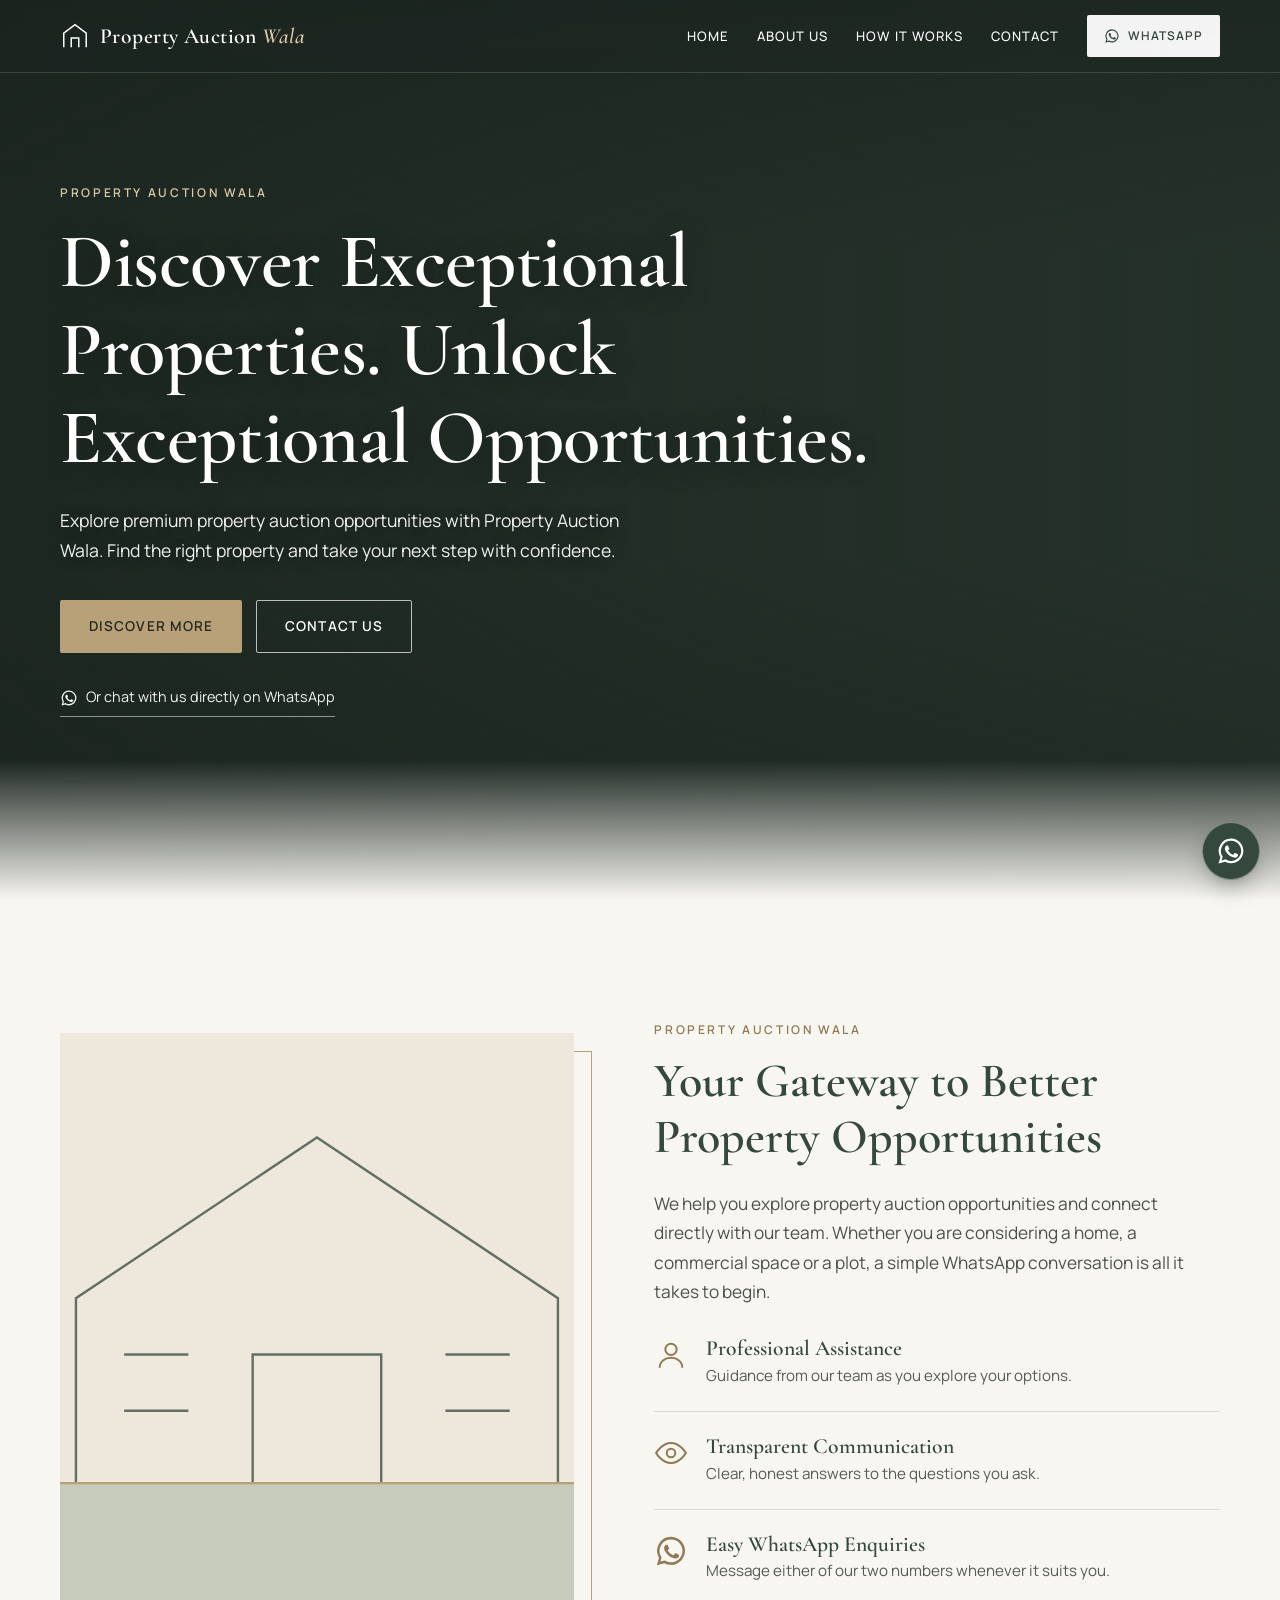
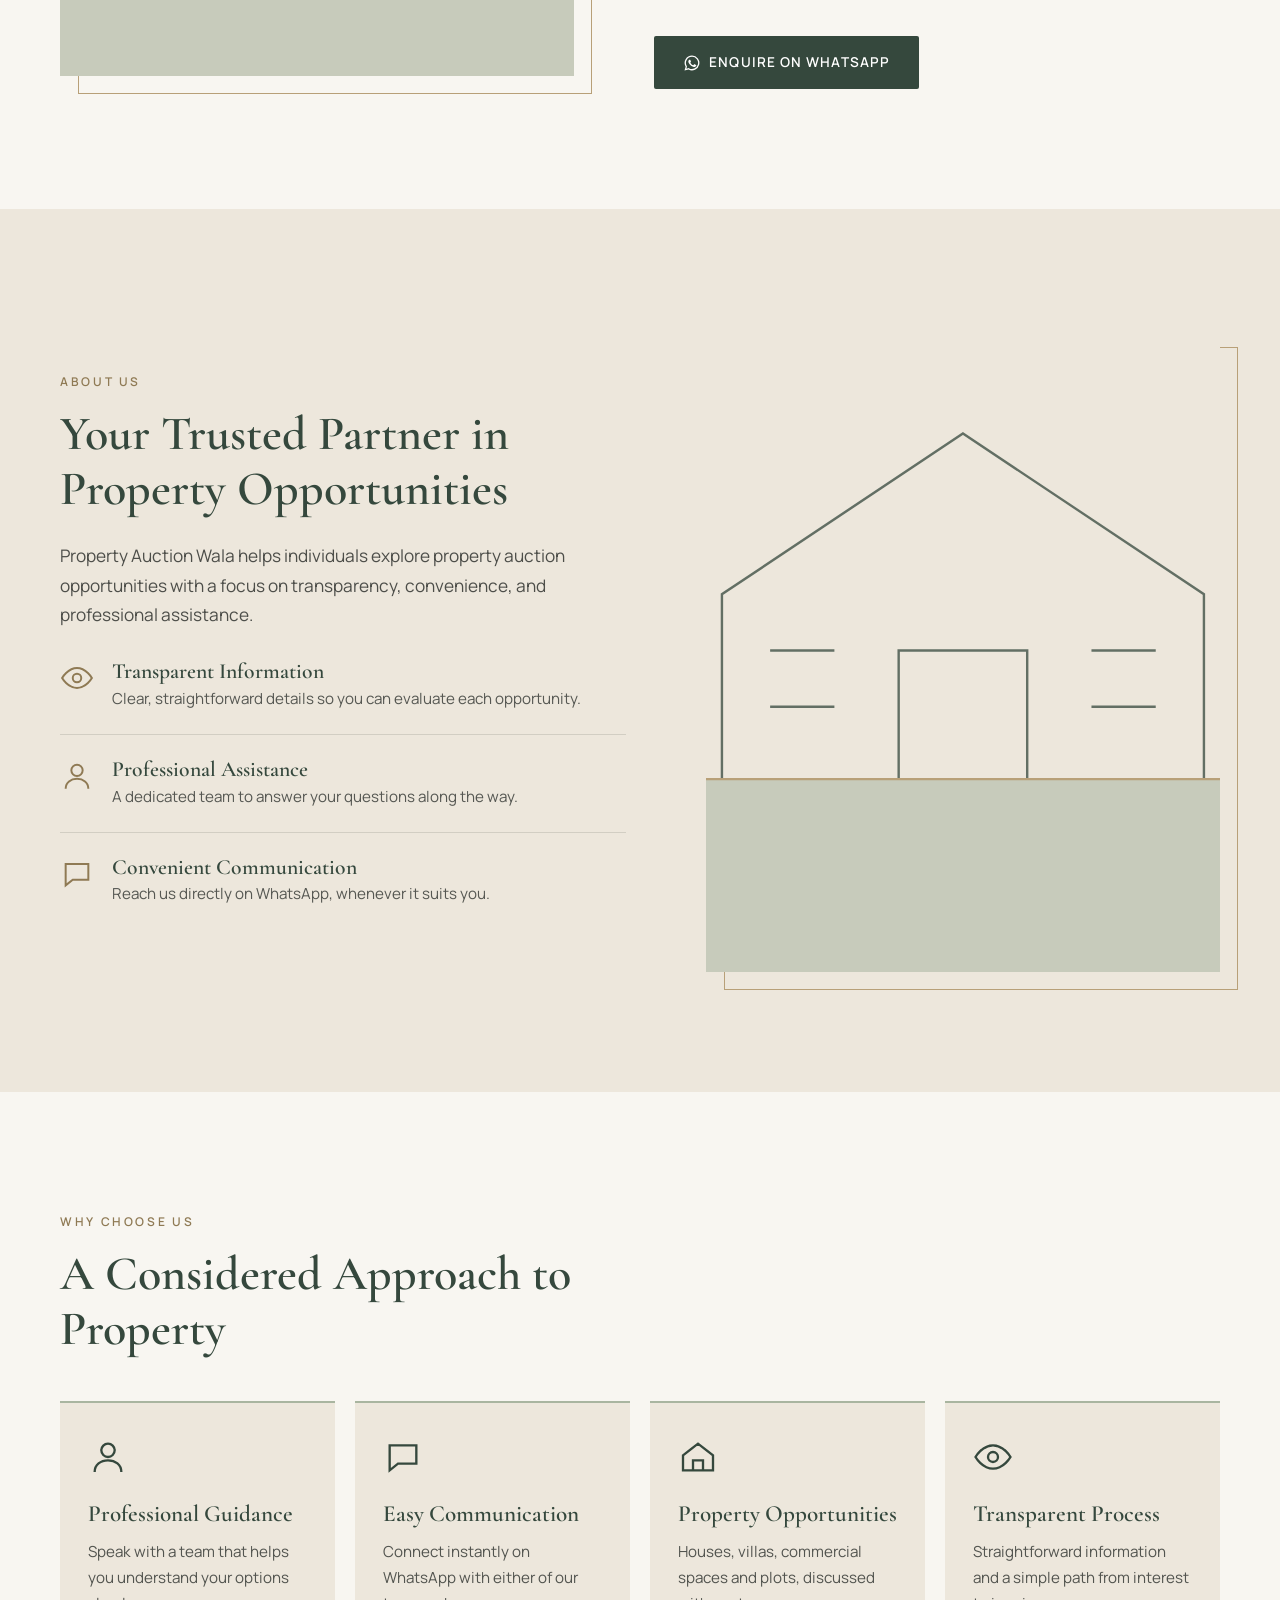
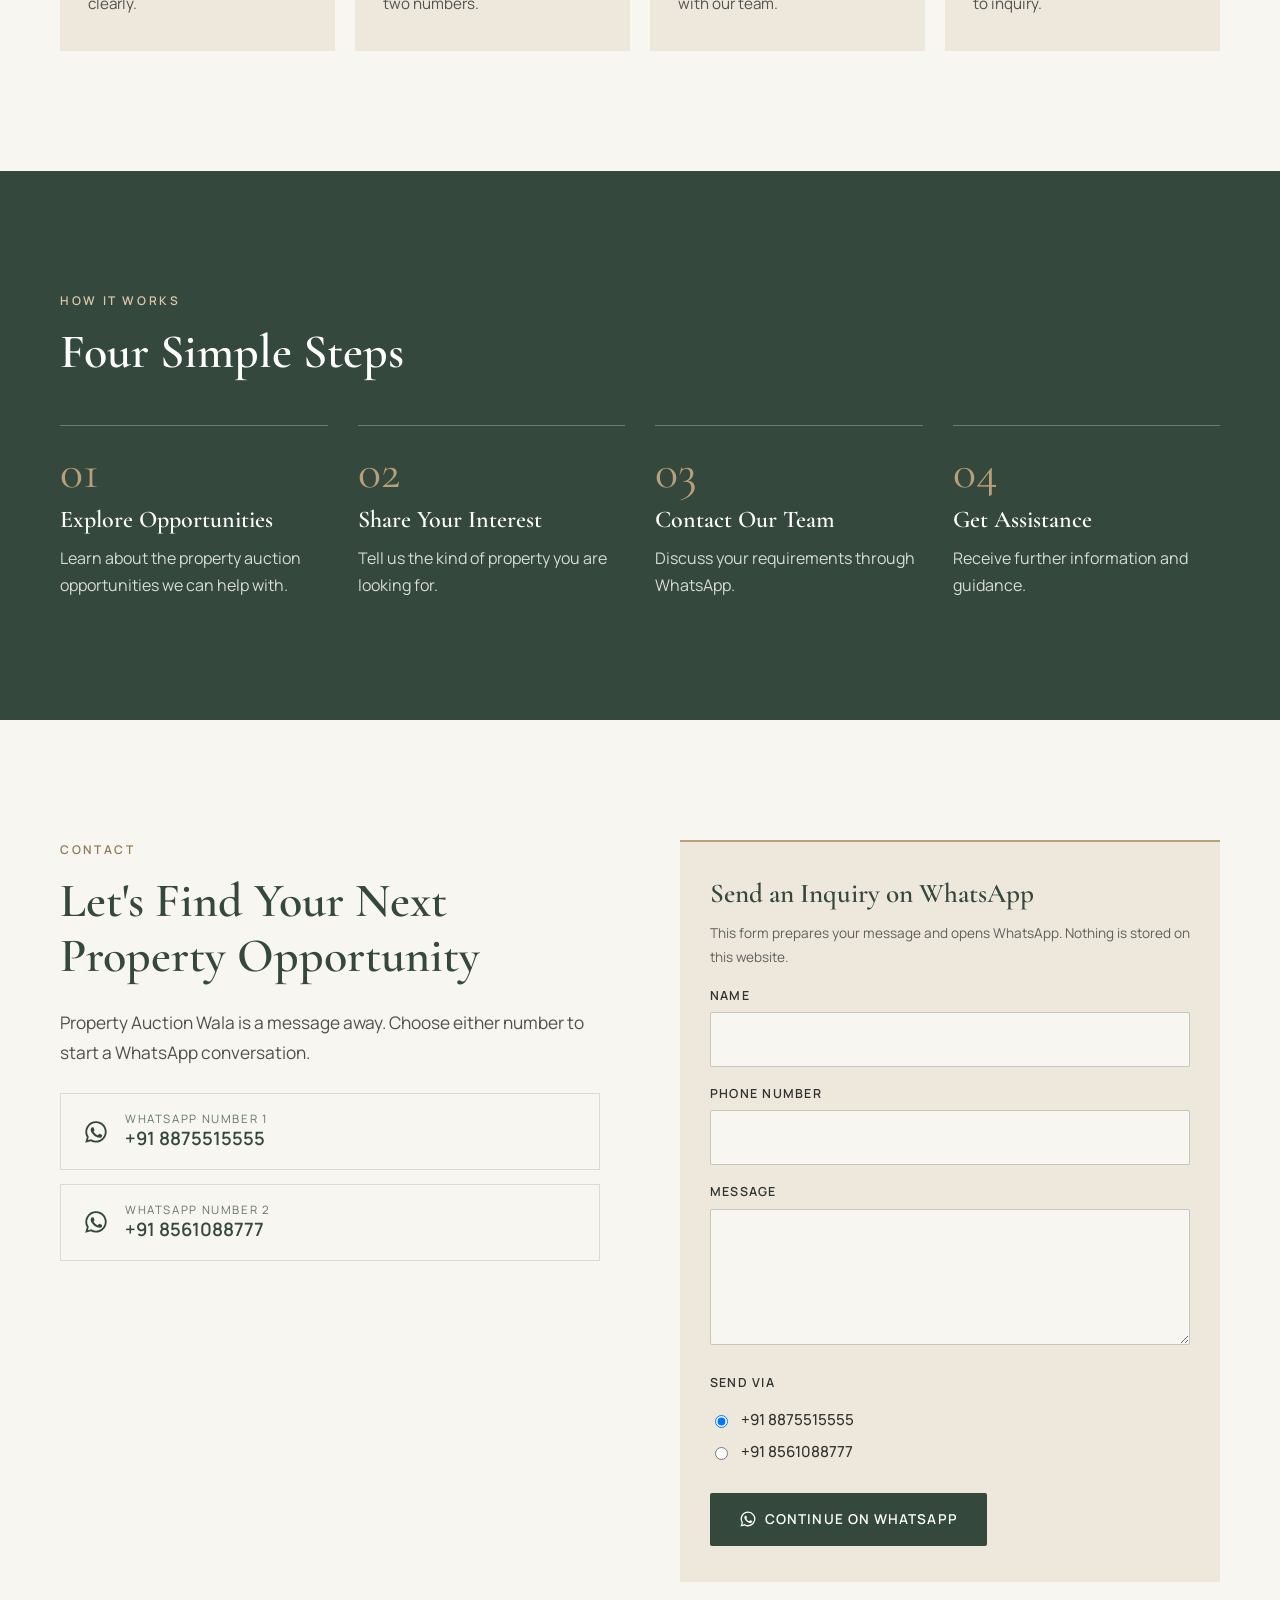
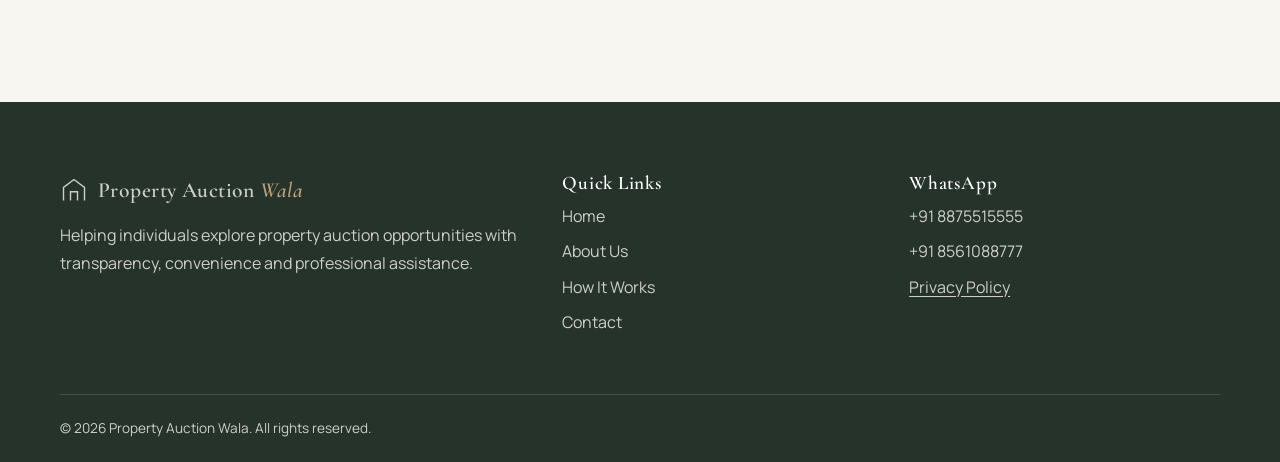
<file: index.html>
<!DOCTYPE html>
<html lang="en">
<head>
  <meta charset="UTF-8">
  <meta name="viewport" content="width=device-width, initial-scale=1">
  <title>Property Auction Wala | Premium Property Auction Opportunities</title>
  <meta name="description" content="Explore premium property auction opportunities with Property Auction Wala. Connect with our team directly on WhatsApp for houses, villas, commercial properties and plots.">
  <meta name="theme-color" content="#35483D">

  <meta property="og:type" content="website">
  <meta property="og:title" content="Property Auction Wala | Premium Property Auction Opportunities">
  <meta property="og:description" content="Discover exceptional properties and unlock exceptional opportunities. Contact Property Auction Wala on WhatsApp.">
  <meta property="og:image" content="https://images.unsplash.com/photo-1613977257363-707ba9348227?auto=format&fit=crop&w=1200&q=75">

  <link rel="icon" href="assets/images/favicon.svg" type="image/svg+xml">
  <link rel="preconnect" href="https://fonts.googleapis.com">
  <link rel="preconnect" href="https://fonts.gstatic.com" crossorigin>
  <link href="https://fonts.googleapis.com/css2?family=Cormorant+Garamond:wght@500;600;700&family=Manrope:wght@400;500;600&display=swap" rel="stylesheet">
  <link rel="stylesheet" href="css/style.css">
</head>
<body>
  <a class="skip-link" href="#main">Skip to content</a>

  <!-- NAVIGATION -->
  <header class="site-header" id="top">
    <div class="container nav-wrap">
      <a href="#home" class="brand" aria-label="Property Auction Wala home">
        <svg class="brand-mark" viewBox="0 0 32 32" width="30" height="30" aria-hidden="true"><path d="M4 28V13L16 4l12 9v15" fill="none" stroke="currentColor" stroke-width="1.6"/><path d="M12 28V18h8v10" fill="none" stroke="currentColor" stroke-width="1.6"/></svg>
        <span>Property Auction <em>Wala</em></span>
      </a>
      <nav class="main-nav" id="main-nav" aria-label="Primary">
        <ul>
          <li><a href="#home">Home</a></li>
          <li><a href="#about">About Us</a></li>
          <li><a href="#how-it-works">How It Works</a></li>
          <li><a href="#contact">Contact</a></li>
        </ul>
        <button type="button" class="btn btn-wa btn-sm" data-wa>
          <svg width="16" height="16" viewBox="0 0 24 24" aria-hidden="true"><use href="#i-wa"/></svg> WhatsApp
        </button>
      </nav>
      <button class="menu-toggle" id="menu-toggle" type="button" aria-label="Open menu" aria-expanded="false" aria-controls="main-nav">
        <span></span><span></span><span></span>
      </button>
    </div>
  </header>

  <main id="main">

    <!-- HERO -->
    <section class="hero" id="home">
      <div class="hero-bg" id="hero-bg" style="--hero-img:url('https://images.unsplash.com/photo-1613977257363-707ba9348227?auto=format&fit=crop&w=2400&q=85')" role="img" aria-label="Modern luxury villa with large glass windows, warm exterior lighting and landscaped gardens"></div>
      <div class="hero-overlay"></div>
      <div class="container hero-content">
        <p class="eyebrow light">Property Auction Wala</p>
        <h1>Discover Exceptional Properties. Unlock Exceptional Opportunities.</h1>
        <p class="hero-sub">Explore premium property auction opportunities with Property Auction Wala. Find the right property and take your next step with confidence.</p>
        <div class="hero-cta">
          <a href="#gateway" class="btn btn-gold">Discover More</a>
          <a href="#contact" class="btn btn-ghost">Contact Us</a>
        </div>
        <button type="button" class="hero-wa" data-wa>
          <svg width="18" height="18" viewBox="0 0 24 24" aria-hidden="true"><use href="#i-wa"/></svg>
          Or chat with us directly on WhatsApp
        </button>
      </div>
    </section>

    <!-- GATEWAY -->
    <section class="section" id="gateway">
      <div class="container about-grid">
        <div class="about-media reveal">
          <img src="https://images.unsplash.com/photo-1600047509807-ba8f99d2cdde?auto=format&fit=crop&w=1100&q=80" alt="Contemporary home with clean architectural lines and glazing" loading="lazy">
          <span class="about-frame" aria-hidden="true"></span>
        </div>
        <div class="about-copy reveal">
          <p class="eyebrow">Property Auction Wala</p>
          <h2>Your Gateway to Better Property Opportunities</h2>
          <p class="lead">We help you explore property auction opportunities and connect directly with our team. Whether you are considering a home, a commercial space or a plot, a simple WhatsApp conversation is all it takes to begin.</p>
          <ul class="feature-list">
            <li>
              <svg viewBox="0 0 24 24" aria-hidden="true"><use href="#i-user"/></svg>
              <div><h3>Professional Assistance</h3><p>Guidance from our team as you explore your options.</p></div>
            </li>
            <li>
              <svg viewBox="0 0 24 24" aria-hidden="true"><use href="#i-eye"/></svg>
              <div><h3>Transparent Communication</h3><p>Clear, honest answers to the questions you ask.</p></div>
            </li>
            <li>
              <svg viewBox="0 0 24 24" aria-hidden="true"><use href="#i-wa"/></svg>
              <div><h3>Easy WhatsApp Enquiries</h3><p>Message either of our two numbers whenever it suits you.</p></div>
            </li>
          </ul>
          <button type="button" class="btn btn-wa" data-wa>
            <svg width="18" height="18" viewBox="0 0 24 24" aria-hidden="true"><use href="#i-wa"/></svg> Enquire on WhatsApp
          </button>
        </div>
      </div>
    </section>

    <!-- ABOUT -->
    <section class="section section-alt" id="about">
      <div class="container about-grid about-reverse">
        <div class="about-media reveal">
          <img src="https://images.unsplash.com/photo-1600585154340-be6161a56a0c?auto=format&fit=crop&w=1000&q=75" alt="Contemporary residential architecture with warm natural light" loading="lazy">
          <span class="about-frame" aria-hidden="true"></span>
        </div>
        <div class="about-copy reveal">
          <p class="eyebrow">About Us</p>
          <h2>Your Trusted Partner in Property Opportunities</h2>
          <p class="lead">Property Auction Wala helps individuals explore property auction opportunities with a focus on transparency, convenience, and professional assistance.</p>
          <ul class="feature-list">
            <li>
              <svg viewBox="0 0 24 24" aria-hidden="true"><use href="#i-eye"/></svg>
              <div><h3>Transparent Information</h3><p>Clear, straightforward details so you can evaluate each opportunity.</p></div>
            </li>
            <li>
              <svg viewBox="0 0 24 24" aria-hidden="true"><use href="#i-user"/></svg>
              <div><h3>Professional Assistance</h3><p>A dedicated team to answer your questions along the way.</p></div>
            </li>
            <li>
              <svg viewBox="0 0 24 24" aria-hidden="true"><use href="#i-chat"/></svg>
              <div><h3>Convenient Communication</h3><p>Reach us directly on WhatsApp, whenever it suits you.</p></div>
            </li>
          </ul>
        </div>
      </div>
    </section>

    <!-- WHY CHOOSE US -->
    <section class="section" id="why">
      <div class="container">
        <div class="section-head reveal">
          <p class="eyebrow">Why Choose Us</p>
          <h2>A Considered Approach to Property</h2>
        </div>
        <div class="why-grid">
          <div class="why-item reveal">
            <svg viewBox="0 0 24 24" aria-hidden="true"><use href="#i-user"/></svg>
            <h3>Professional Guidance</h3>
            <p>Speak with a team that helps you understand your options clearly.</p>
          </div>
          <div class="why-item reveal">
            <svg viewBox="0 0 24 24" aria-hidden="true"><use href="#i-chat"/></svg>
            <h3>Easy Communication</h3>
            <p>Connect instantly on WhatsApp with either of our two numbers.</p>
          </div>
          <div class="why-item reveal">
            <svg viewBox="0 0 24 24" aria-hidden="true"><use href="#i-home"/></svg>
            <h3>Property Opportunities</h3>
            <p>Houses, villas, commercial spaces and plots, discussed with our team.</p>
          </div>
          <div class="why-item reveal">
            <svg viewBox="0 0 24 24" aria-hidden="true"><use href="#i-eye"/></svg>
            <h3>Transparent Process</h3>
            <p>Straightforward information and a simple path from interest to inquiry.</p>
          </div>
        </div>
      </div>
    </section>

    <!-- HOW IT WORKS -->
    <section class="section section-green" id="how-it-works">
      <div class="container">
        <div class="section-head reveal">
          <p class="eyebrow light">How It Works</p>
          <h2>Four Simple Steps</h2>
        </div>
        <ol class="steps">
          <li class="reveal"><span class="step-no">01</span><h3>Explore Opportunities</h3><p>Learn about the property auction opportunities we can help with.</p></li>
          <li class="reveal"><span class="step-no">02</span><h3>Share Your Interest</h3><p>Tell us the kind of property you are looking for.</p></li>
          <li class="reveal"><span class="step-no">03</span><h3>Contact Our Team</h3><p>Discuss your requirements through WhatsApp.</p></li>
          <li class="reveal"><span class="step-no">04</span><h3>Get Assistance</h3><p>Receive further information and guidance.</p></li>
        </ol>
      </div>
    </section>

    <!-- CONTACT -->
    <section class="section" id="contact">
      <div class="container contact-grid">
        <div class="contact-info reveal">
          <p class="eyebrow">Contact</p>
          <h2>Let's Find Your Next Property Opportunity</h2>
          <p class="lead">Property Auction Wala is a message away. Choose either number to start a WhatsApp conversation.</p>
          <div class="wa-numbers">
            <a class="wa-card" href="https://wa.me/918875515555?text=Hello%20Property%20Auction%20Wala%2C%20I%20would%20like%20to%20learn%20more%20about%20your%20property%20opportunities." target="_blank" rel="noopener noreferrer">
              <svg width="26" height="26" viewBox="0 0 24 24" aria-hidden="true"><use href="#i-wa"/></svg>
              <span><small>WhatsApp Number 1</small><strong>+91 8875515555</strong></span>
            </a>
            <a class="wa-card" href="https://wa.me/918561088777?text=Hello%20Property%20Auction%20Wala%2C%20I%20would%20like%20to%20learn%20more%20about%20your%20property%20opportunities." target="_blank" rel="noopener noreferrer">
              <svg width="26" height="26" viewBox="0 0 24 24" aria-hidden="true"><use href="#i-wa"/></svg>
              <span><small>WhatsApp Number 2</small><strong>+91 8561088777</strong></span>
            </a>
          </div>
        </div>

        <form class="contact-form reveal" id="inquiry-form" novalidate>
          <h3>Send an Inquiry on WhatsApp</h3>
          <p class="form-note">This form prepares your message and opens WhatsApp. Nothing is stored on this website.</p>
          <label for="f-name">Name</label>
          <input type="text" id="f-name" name="name" autocomplete="name" required>
          <label for="f-phone">Phone Number</label>
          <input type="tel" id="f-phone" name="phone" autocomplete="tel" inputmode="tel" required>
          <label for="f-message">Message</label>
          <textarea id="f-message" name="message" rows="4" required></textarea>
          <fieldset>
            <legend>Send via</legend>
            <label class="radio"><input type="radio" name="target" value="918875515555" checked> +91 8875515555</label>
            <label class="radio"><input type="radio" name="target" value="918561088777"> +91 8561088777</label>
          </fieldset>
          <p class="form-error" id="form-error" role="alert" hidden></p>
          <button type="submit" class="btn btn-wa">
            <svg width="18" height="18" viewBox="0 0 24 24" aria-hidden="true"><use href="#i-wa"/></svg> Continue on WhatsApp
          </button>
        </form>
      </div>
    </section>
  </main>

  <!-- FOOTER -->
  <footer class="site-footer">
    <div class="container footer-grid">
      <div>
        <a href="#home" class="brand brand-footer">
          <svg class="brand-mark" viewBox="0 0 32 32" width="28" height="28" aria-hidden="true"><path d="M4 28V13L16 4l12 9v15" fill="none" stroke="currentColor" stroke-width="1.6"/><path d="M12 28V18h8v10" fill="none" stroke="currentColor" stroke-width="1.6"/></svg>
          <span>Property Auction <em>Wala</em></span>
        </a>
        <p>Helping individuals explore property auction opportunities with transparency, convenience and professional assistance.</p>
      </div>
      <div>
        <h4>Quick Links</h4>
        <ul>
          <li><a href="#home">Home</a></li>
          <li><a href="#about">About Us</a></li>
          <li><a href="#how-it-works">How It Works</a></li>
          <li><a href="#contact">Contact</a></li>
        </ul>
      </div>
      <div>
        <h4>WhatsApp</h4>
        <ul>
          <li><a href="https://wa.me/918875515555" target="_blank" rel="noopener noreferrer">+91 8875515555</a></li>
          <li><a href="https://wa.me/918561088777" target="_blank" rel="noopener noreferrer">+91 8561088777</a></li>
          <li><button type="button" class="link-btn" data-privacy>Privacy Policy</button></li>
        </ul>
      </div>
    </div>
    <div class="container footer-bottom">
      <p>&copy; <span id="year">2026</span> Property Auction Wala. All rights reserved.</p>
    </div>
  </footer>

  <!-- FLOATING WHATSAPP -->
  <button type="button" class="wa-float" data-wa aria-label="Chat on WhatsApp">
    <svg width="30" height="30" viewBox="0 0 24 24" aria-hidden="true"><use href="#i-wa"/></svg>
  </button>

  <!-- DIALOG: choose WhatsApp number -->
  <dialog id="wa-dialog" aria-labelledby="wa-title">
    <button type="button" class="dlg-close" data-close aria-label="Close">&times;</button>
    <h3 id="wa-title">Choose a WhatsApp number</h3>
    <p id="wa-sub" class="dlg-sub">Select which number you would like to contact.</p>
    <div class="wa-numbers">
      <a class="wa-card" id="wa-link-1" href="https://wa.me/918875515555" target="_blank" rel="noopener noreferrer">
        <svg width="26" height="26" viewBox="0 0 24 24" aria-hidden="true"><use href="#i-wa"/></svg>
        <span><small>Number 1</small><strong>+91 8875515555</strong></span>
      </a>
      <a class="wa-card" id="wa-link-2" href="https://wa.me/918561088777" target="_blank" rel="noopener noreferrer">
        <svg width="26" height="26" viewBox="0 0 24 24" aria-hidden="true"><use href="#i-wa"/></svg>
        <span><small>Number 2</small><strong>+91 8561088777</strong></span>
      </a>
    </div>
  </dialog>

  <!-- DIALOG: privacy -->
  <dialog id="privacy-dialog" aria-labelledby="pp-title">
    <button type="button" class="dlg-close" data-close aria-label="Close">&times;</button>
    <div class="d-body">
      <h3 id="pp-title">Privacy Policy</h3>
      <p>This website does not collect, store or transmit personal data to any server. It has no accounts, database or tracking of its own.</p>
      <p>When you use the inquiry form, the details you type are used only to prepare a WhatsApp message on your device. The message is sent only if you choose to send it in WhatsApp, and is then handled under WhatsApp's own terms and privacy policy.</p>
      <p>Fonts and sample images are loaded from third-party content networks, which may receive standard technical information such as your IP address.</p>
      <p>For any questions, contact us on WhatsApp at +91 8875515555 or +91 8561088777.</p>
    </div>
  </dialog>

  <!-- ICON SPRITE -->
  <svg width="0" height="0" style="position:absolute" aria-hidden="true" focusable="false">
    <symbol id="i-wa" viewBox="0 0 24 24"><path fill="currentColor" d="M12.04 2a9.9 9.9 0 0 0-8.5 14.9L2 22l5.27-1.38A9.9 9.9 0 1 0 12.04 2zm0 1.8a8.1 8.1 0 1 1-4.13 15.07l-.3-.18-3.1.81.83-3.02-.2-.31A8.1 8.1 0 0 1 12.04 3.8zM8.7 7.6c-.17 0-.45.06-.69.32-.24.26-.9.88-.9 2.15s.92 2.5 1.05 2.67c.13.17 1.8 2.88 4.44 3.92 2.2.87 2.64.7 3.12.65.48-.04 1.55-.63 1.77-1.24.22-.6.22-1.13.15-1.24-.07-.1-.24-.17-.5-.3-.26-.13-1.55-.77-1.79-.86-.24-.09-.41-.13-.59.13-.17.26-.67.86-.82 1.03-.15.18-.3.2-.56.07-.26-.13-1.1-.4-2.1-1.3-.77-.69-1.3-1.55-1.45-1.8-.15-.27-.02-.4.11-.53.12-.12.26-.3.4-.46.13-.15.17-.26.26-.44.09-.17.04-.33-.02-.46-.07-.13-.58-1.4-.8-1.92-.21-.5-.43-.43-.59-.44z"/></symbol>
    <symbol id="i-eye" viewBox="0 0 24 24"><path fill="none" stroke="currentColor" stroke-width="1.4" d="M1.5 12S5.5 5 12 5s10.5 7 10.5 7-4 7-10.5 7S1.5 12 1.5 12z"/><circle cx="12" cy="12" r="3" fill="none" stroke="currentColor" stroke-width="1.4"/></symbol>
    <symbol id="i-user" viewBox="0 0 24 24"><circle cx="12" cy="8" r="4" fill="none" stroke="currentColor" stroke-width="1.4"/><path fill="none" stroke="currentColor" stroke-width="1.4" d="M4 21c0-4.4 3.6-7 8-7s8 2.6 8 7"/></symbol>
    <symbol id="i-chat" viewBox="0 0 24 24"><path fill="none" stroke="currentColor" stroke-width="1.4" d="M4 5h16v11H9l-5 4z"/></symbol>
    <symbol id="i-home" viewBox="0 0 24 24"><path fill="none" stroke="currentColor" stroke-width="1.4" d="M3 11l9-7 9 7v9H3z"/><path fill="none" stroke="currentColor" stroke-width="1.4" d="M9 20v-6h6v6"/></symbol>
    <symbol id="i-pin" viewBox="0 0 24 24"><path fill="none" stroke="currentColor" stroke-width="1.5" d="M12 21s7-6.2 7-11.5A7 7 0 0 0 5 9.5C5 14.8 12 21 12 21z"/><circle cx="12" cy="9.5" r="2.5" fill="none" stroke="currentColor" stroke-width="1.5"/></symbol>
  </svg>

  <script src="js/script.js" defer></script>
</body>
</html>
</file>
<file: css/style.css>
/* Property Auction Wala — style.css */
:root {
  --ivory: #F8F6F1;
  --beige: #EDE7DC;
  --sage: #A9B5A0;
  --forest: #35483D;
  --charcoal: #30332F;
  --gold: #B8A078;
  --gold-dark: #8f7a54;
  --line: rgba(48, 51, 47, .14);
  --serif: "Cormorant Garamond", "Playfair Display", Georgia, serif;
  --sans: "Manrope", "Inter", system-ui, -apple-system, "Segoe UI", sans-serif;
  --ease: cubic-bezier(.22, .61, .36, 1);
}

*, *::before, *::after { box-sizing: border-box; }
html { scroll-behavior: smooth; scroll-padding-top: 76px; }
body {
  margin: 0;
  font-family: var(--sans);
  font-size: 16px;
  line-height: 1.7;
  color: var(--charcoal);
  background: var(--ivory);
  -webkit-font-smoothing: antialiased;
}
img { max-width: 100%; display: block; }
a { color: inherit; text-decoration: none; }
ul, ol { margin: 0; padding: 0; list-style: none; }
h1, h2, h3, h4 { font-family: var(--serif); font-weight: 600; line-height: 1.15; margin: 0 0 .5em; color: var(--forest); }
p { margin: 0 0 1em; }
button { font: inherit; cursor: pointer; }
:focus-visible { outline: 2px solid var(--gold); outline-offset: 3px; }

.container { width: min(1160px, 100% - 40px); margin-inline: auto; }
.skip-link { position: absolute; left: -999px; top: 8px; background: var(--forest); color: #fff; padding: 8px 14px; z-index: 200; }
.skip-link:focus { left: 8px; }

.eyebrow { font-size: .75rem; letter-spacing: .22em; text-transform: uppercase; color: var(--gold-dark); font-weight: 600; margin-bottom: 14px; }
.eyebrow.light { color: #d9c9a6; }
.lead { font-size: 1.08rem; color: rgba(48, 51, 47, .85); }
.note { font-size: .88rem; color: rgba(48, 51, 47, .7); }

/* Buttons */
.btn {
  display: inline-flex; align-items: center; justify-content: center; gap: 8px;
  padding: 14px 28px; border: 1px solid transparent; border-radius: 2px;
  font-weight: 600; font-size: .85rem; letter-spacing: .08em; text-transform: uppercase;
  transition: background .3s var(--ease), color .3s var(--ease), border-color .3s var(--ease), transform .3s var(--ease);
}
.btn:hover { transform: translateY(-2px); }
.btn:active { transform: translateY(0); }
.btn-sm { padding: 10px 16px; font-size: .75rem; }
.btn-gold { background: var(--gold); color: #25281f; }
.btn-gold:hover { background: #c7b189; }
.btn-ghost { border-color: rgba(255, 255, 255, .7); color: #fff; }
.btn-ghost:hover { background: rgba(255, 255, 255, .14); }
.btn-wa { background: var(--forest); color: #fff; }
.btn-wa:hover { background: #2a3a31; }
.btn-outline { border-color: var(--forest); color: var(--forest); background: transparent; }
.btn-outline:hover { background: var(--forest); color: #fff; }

/* Header */
.site-header { position: fixed; inset: 0 0 auto 0; z-index: 100; transition: background .35s var(--ease), box-shadow .35s var(--ease), backdrop-filter .35s; background: rgba(30, 38, 33, .18); backdrop-filter: blur(10px); -webkit-backdrop-filter: blur(10px); border-bottom: 1px solid rgba(255, 255, 255, .14); }
.site-header.scrolled { background: rgba(248, 246, 241, .92); box-shadow: 0 1px 0 var(--line); border-bottom-color: transparent; }
.nav-wrap { display: flex; align-items: center; justify-content: space-between; height: 72px; }
.brand { display: inline-flex; align-items: center; gap: 10px; font-family: var(--serif); font-size: 1.35rem; font-weight: 600; color: #fff; letter-spacing: .02em; }
.brand em { font-style: italic; color: #d9c9a6; }
.site-header.scrolled .brand { color: var(--forest); }
.site-header.scrolled .brand em { color: var(--gold-dark); }
.main-nav { display: flex; align-items: center; gap: 28px; }
.main-nav ul { display: flex; gap: 28px; }
.main-nav a { font-size: .82rem; letter-spacing: .08em; text-transform: uppercase; color: #fff; font-weight: 500; position: relative; padding: 4px 0; }
.main-nav ul a::after { content: ""; position: absolute; left: 0; bottom: 0; width: 0; height: 1px; background: var(--gold); transition: width .3s var(--ease); }
.main-nav ul a:hover::after { width: 100%; }
.site-header.scrolled .main-nav ul a { color: var(--charcoal); }
.main-nav .btn-wa { background: rgba(255,255,255,.95); color: var(--forest); }
.site-header.scrolled .main-nav .btn-wa { background: var(--forest); color: #fff; }

.menu-toggle { display: none; width: 44px; height: 44px; background: none; border: 0; padding: 10px; flex-direction: column; justify-content: center; gap: 6px; }
.menu-toggle span { display: block; height: 1.5px; background: #fff; transition: transform .3s var(--ease), opacity .3s; }
.site-header.scrolled .menu-toggle span, .site-header.menu-open .menu-toggle span { background: var(--forest); }
.menu-toggle[aria-expanded="true"] span:nth-child(1) { transform: translateY(7.5px) rotate(45deg); }
.menu-toggle[aria-expanded="true"] span:nth-child(2) { opacity: 0; }
.menu-toggle[aria-expanded="true"] span:nth-child(3) { transform: translateY(-7.5px) rotate(-45deg); }

/* Hero */
.hero { position: relative; min-height: 100svh; display: flex; align-items: center; color: #fff; background: #26332b; overflow: hidden; }
.hero-bg { position: absolute; inset: 0; background-color: #26332b; background-image: var(--hero-img); background-size: cover; background-position: center 60%; background-repeat: no-repeat; transform: scale(1.04); animation: heroSettle 2.4s var(--ease) forwards; }
.hero-overlay { position: absolute; inset: 0; background:
  linear-gradient(90deg, rgba(25, 33, 28, .62) 0%, rgba(25, 33, 28, .28) 55%, rgba(25, 33, 28, .08) 100%),
  linear-gradient(180deg, rgba(25, 33, 28, .45) 0%, rgba(25, 33, 28, 0) 28%, rgba(25, 33, 28, 0) 62%, rgba(25, 33, 28, .45) 100%); }
.hero::after { content: ""; position: absolute; left: 0; right: 0; bottom: 0; height: 140px; background: linear-gradient(180deg, rgba(248, 246, 241, 0), var(--ivory)); pointer-events: none; }
.hero-content { position: relative; z-index: 1; padding: 130px 0 130px; max-width: 880px; margin-left: max(20px, calc((100% - 1160px) / 2)); margin-right: 20px; width: auto; }
.hero h1 { font-size: clamp(2.5rem, 6vw, 4.8rem); color: #fff; font-weight: 600; letter-spacing: -.005em; margin-bottom: 24px; text-shadow: 0 2px 30px rgba(0, 0, 0, .25); }
.hero-sub { font-size: 1.1rem; max-width: 600px; color: rgba(255, 255, 255, .94); margin-bottom: 34px; text-shadow: 0 1px 18px rgba(0, 0, 0, .3); }
.hero-cta { display: flex; flex-wrap: wrap; gap: 14px; margin-bottom: 26px; }
.hero-wa { display: inline-flex; align-items: center; gap: 8px; background: none; border: 0; color: rgba(255,255,255,.95); font-size: .9rem; padding: 6px 0; border-bottom: 1px solid rgba(255,255,255,.5); }
.hero-wa:hover { border-bottom-color: var(--gold); color: #fff; }
@keyframes heroSettle { to { transform: scale(1); } }

/* Sections */
.section { padding: clamp(70px, 10vw, 120px) 0; }
.section-alt { background: var(--beige); }
.section-green { background: var(--forest); color: #fff; }
.section-green h2, .section-green h3 { color: #fff; }
.section-head { max-width: 680px; margin-bottom: 44px; }
.section h2 { font-size: clamp(2rem, 4vw, 3rem); }

/* About */
.about-grid { display: grid; gap: 50px; align-items: center; }
.about-media { position: relative; }
.about-media img { width: 100%; aspect-ratio: 4 / 5; object-fit: cover; position: relative; z-index: 1; }
.about-frame { position: absolute; inset: 18px -18px -18px 18px; border: 1px solid var(--gold); z-index: 0; }
.feature-list { margin-top: 30px; display: grid; gap: 22px; }
.feature-list li { display: flex; gap: 18px; align-items: flex-start; padding-bottom: 22px; border-bottom: 1px solid var(--line); }
.feature-list li:last-child { border-bottom: 0; }
.about-copy .btn { margin-top: 30px; }
.feature-list svg { width: 34px; height: 34px; flex: none; color: var(--gold-dark); margin-top: 2px; }
.feature-list h3 { font-size: 1.35rem; margin-bottom: 2px; }
.feature-list p { margin: 0; font-size: .95rem; color: rgba(48,51,47,.8); }

/* Why */
.why-grid { display: grid; gap: 20px; }
.why-item { background: var(--beige); padding: 34px 28px; border-top: 2px solid var(--sage); transition: transform .35s var(--ease), background .35s; }
.why-item:hover { transform: translateY(-4px); background: #e7e0d2; }
.why-item svg { width: 40px; height: 40px; color: var(--forest); margin-bottom: 16px; }
.why-item h3 { font-size: 1.45rem; }
.why-item p { margin: 0; font-size: .95rem; color: rgba(48,51,47,.82); }

/* Steps */
.steps { display: grid; gap: 30px; counter-reset: s; }
.steps li { border-top: 1px solid rgba(255, 255, 255, .28); padding-top: 22px; }
.step-no { font-family: var(--serif); font-size: 3rem; color: var(--gold); line-height: 1; display: block; margin-bottom: 10px; }
.steps h3 { font-size: 1.5rem; }
.steps p { color: rgba(255, 255, 255, .8); margin: 0; }

/* Contact */
.contact-grid { display: grid; gap: 50px; align-items: start; }
.wa-numbers { display: grid; gap: 14px; margin-top: 26px; }
.wa-card { display: flex; align-items: center; gap: 16px; padding: 18px 22px; border: 1px solid var(--line); background: var(--ivory); color: var(--forest); transition: all .3s var(--ease); }
.wa-card:hover { border-color: var(--forest); background: var(--forest); color: #fff; transform: translateY(-2px); }
.wa-card span { display: flex; flex-direction: column; line-height: 1.3; }
.wa-card small { font-size: .72rem; letter-spacing: .14em; text-transform: uppercase; opacity: .75; }
.wa-card strong { font-size: 1.15rem; font-weight: 600; }
.contact-form { background: var(--beige); padding: 36px 30px; border-top: 2px solid var(--gold); }
.contact-form h3 { font-size: 1.7rem; }
.form-note { font-size: .85rem; color: rgba(48,51,47,.75); }
.contact-form label { display: block; font-size: .78rem; letter-spacing: .1em; text-transform: uppercase; font-weight: 600; margin: 16px 0 6px; }
.contact-form input[type="text"], .contact-form input[type="tel"], .contact-form textarea {
  width: 100%; padding: 13px 14px; border: 1px solid rgba(48,51,47,.25); background: var(--ivory); font: inherit; color: var(--charcoal); border-radius: 2px; transition: border-color .25s;
}
.contact-form input:focus, .contact-form textarea:focus { outline: none; border-color: var(--forest); box-shadow: 0 0 0 3px rgba(169, 181, 160, .45); }
.contact-form input.invalid, .contact-form textarea.invalid { border-color: #9b3d2e; }
fieldset { border: 0; padding: 0; margin: 18px 0 22px; }
legend { font-size: .78rem; letter-spacing: .1em; text-transform: uppercase; font-weight: 600; padding: 0; margin-bottom: 8px; }
.contact-form label.radio { display: flex; align-items: center; gap: 10px; text-transform: none; letter-spacing: 0; font-size: .95rem; font-weight: 500; margin: 6px 0; }
.form-error { color: #9b3d2e; font-size: .9rem; margin-bottom: 14px; }
.form-error[hidden] { display: none; }

/* Footer */
.site-footer { background: #26332b; color: rgba(248, 246, 241, .8); padding: 70px 0 0; }
.site-footer h4 { color: #fff; font-size: 1.2rem; letter-spacing: .04em; }
.brand-footer { color: #fff; margin-bottom: 14px; }
.brand-footer em { color: var(--gold); }
.footer-grid { display: grid; gap: 36px; padding-bottom: 50px; }
.footer-grid li { margin-bottom: 8px; }
.footer-grid a, .link-btn { color: rgba(248, 246, 241, .8); transition: color .25s; }
.footer-grid a:hover, .link-btn:hover { color: var(--gold); }
.link-btn { background: none; border: 0; padding: 0; text-decoration: underline; text-underline-offset: 3px; }
.footer-bottom { border-top: 1px solid rgba(255, 255, 255, .14); padding: 22px 0; font-size: .85rem; }
.footer-bottom p { margin: 0; }

/* Floating WhatsApp */
.wa-float { position: fixed; right: 20px; bottom: 20px; z-index: 90; width: 58px; height: 58px; border-radius: 50%; border: 1px solid rgba(255,255,255,.35); background: var(--forest); color: #fff; display: grid; place-items: center; box-shadow: 0 10px 26px -8px rgba(30, 40, 34, .55); transition: transform .3s var(--ease), background .3s; }
.wa-float:hover { transform: scale(1.07); background: #2a3a31; }

/* Dialogs */
dialog { border: 0; padding: 0; width: min(520px, calc(100% - 32px)); max-height: 90vh; overflow: auto; background: var(--ivory); color: var(--charcoal); border-top: 2px solid var(--gold); }
dialog::backdrop { background: rgba(30, 38, 33, .6); backdrop-filter: blur(3px); }
dialog[open] { animation: pop .3s var(--ease); }
#wa-dialog { padding: 36px 28px 30px; }
.dlg-close { position: absolute; top: 8px; right: 10px; z-index: 2; width: 40px; height: 40px; border: 0; background: rgba(248,246,241,.9); font-size: 1.8rem; line-height: 1; color: var(--forest); }
.dlg-sub { font-size: .92rem; color: rgba(48,51,47,.8); }
.d-body { padding: 28px; }
#privacy-dialog .d-body { padding-top: 40px; }

@keyframes pop { from { opacity: 0; transform: translateY(10px); } to { opacity: 1; transform: none; } }

/* Reveal */
.reveal { opacity: 0; transform: translateY(22px); transition: opacity .8s var(--ease), transform .8s var(--ease); }
.reveal.in { opacity: 1; transform: none; }
.no-js .reveal { opacity: 1; transform: none; }

/* Tablet+ */
@media (min-width: 700px) {
  .why-grid { grid-template-columns: repeat(2, 1fr); }
  .steps { grid-template-columns: repeat(2, 1fr); }
  .footer-grid { grid-template-columns: 1.5fr 1fr 1fr; }
}
@media (min-width: 980px) {
  .about-grid { grid-template-columns: 1fr 1.1fr; gap: 80px; }
  .about-reverse { grid-template-columns: 1.1fr 1fr; }
  .about-reverse .about-media { order: 2; }
  .why-grid { grid-template-columns: repeat(4, 1fr); }
  .steps { grid-template-columns: repeat(4, 1fr); }
  .contact-grid { grid-template-columns: 1fr 1fr; gap: 80px; }
}

/* Mobile nav */
@media (max-width: 899px) {
  .menu-toggle { display: flex; }
  .main-nav { position: fixed; inset: 72px 0 auto 0; flex-direction: column; align-items: stretch; gap: 0; background: var(--ivory); padding: 12px 20px 24px; border-bottom: 1px solid var(--line); transform: translateY(-12px); opacity: 0; visibility: hidden; transition: all .3s var(--ease); max-height: calc(100vh - 72px); overflow: auto; }
  .main-nav.open { transform: none; opacity: 1; visibility: visible; }
  .main-nav ul { flex-direction: column; gap: 0; }
  .main-nav ul a { display: block; color: var(--charcoal); padding: 15px 0; border-bottom: 1px solid var(--line); }
  .main-nav .btn-wa, .site-header.scrolled .main-nav .btn-wa { background: var(--forest); color: #fff; margin-top: 18px; padding: 14px; }
  .site-header.menu-open { background: var(--ivory); }
  .site-header.menu-open .brand { color: var(--forest); }
  .site-header.menu-open .brand em { color: var(--gold-dark); }
  .about-frame { inset: 12px -10px -12px 12px; }
}
@media (max-width: 480px) {
  .hero-cta .btn { width: 100%; }
  .wa-float { right: 14px; bottom: 14px; width: 54px; height: 54px; }
}

@media (prefers-reduced-motion: reduce) {
  html { scroll-behavior: auto; }
  *, *::before, *::after { animation: none !important; transition: none !important; }
  .reveal { opacity: 1; transform: none; }
}
</file>
